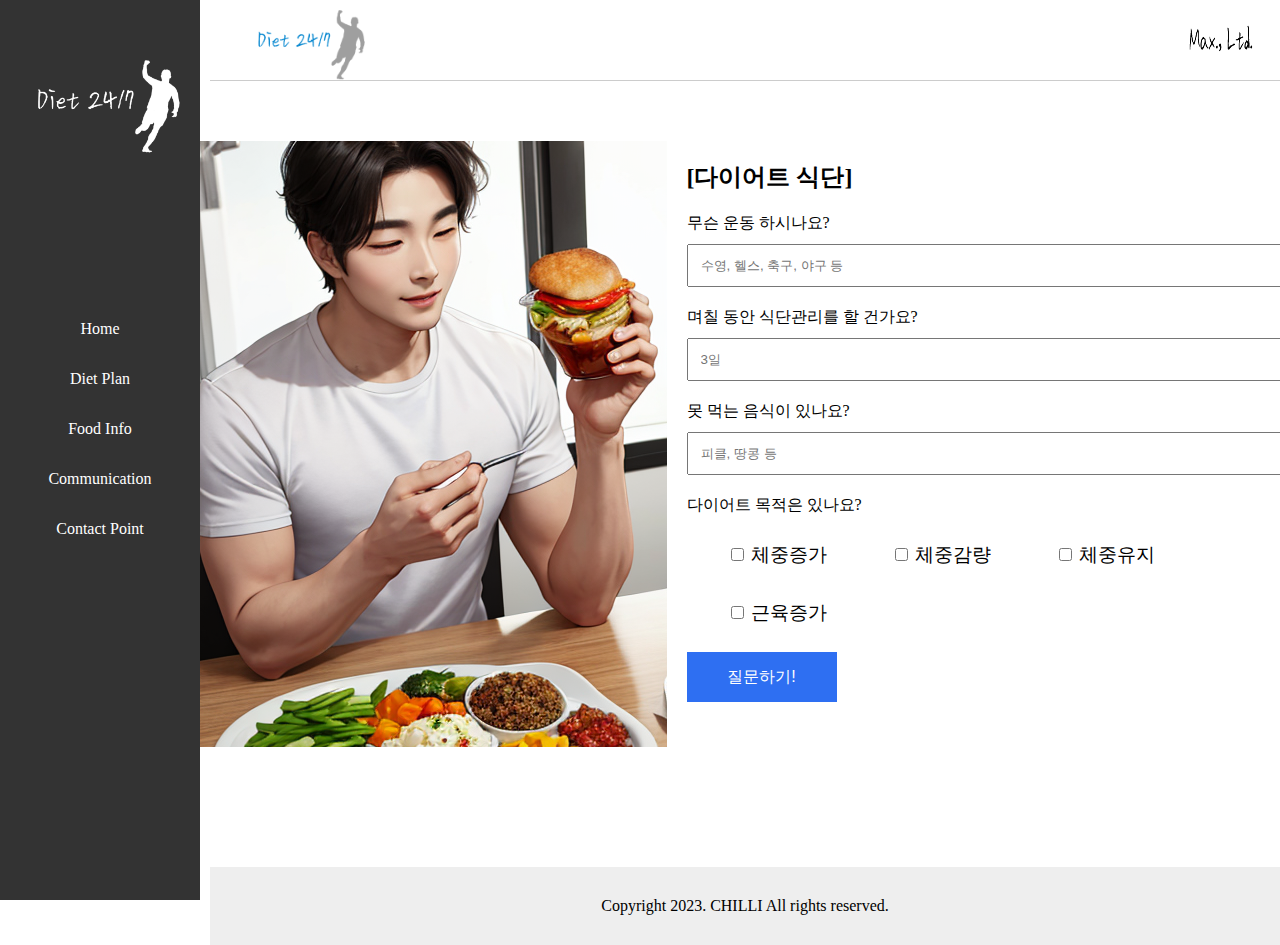
<file: index.html>
<!DOCTYPE html>
<html lang="en">
<head>
    <meta charset="UTF-8">
    <meta name="viewport" content="width=device-width, initial-scale=1.0">
    <link rel="stylesheet" href="https://maxkim77.github.io/Diet247/common.css">
    <script src="https://code.jquery.com/jquery-3.6.0.min.js"></script>
    <style>
    .center-button {
    display: block;
    margin: 20px auto; 
    }
    </style>
    <title>Diet 24/7</title>
</head>
<body>
<!-- Header  -->
    <header class="layout-header">
        <img src="https://maxkim77.github.io/Diet247/IMG/img2.png" width="150px" height="150px">
        <img src="https://maxkim77.github.io/Diet247/IMG/img3.png" width="80px" height="50px">
    </header>
<!-- 사이드메뉴 -->
<div class="left-menu">
    <img src="https://maxkim77.github.io/Diet247/IMG/img1.png" width="200" height="200">
    <ul>
<li><a href="https://maxkim77.github.io/Diet247-1/">Home</a></li>
<li><a href="https://maxkim77.github.io/Diet247/">Diet Plan</a></li>
<li><a href="https://maxkim77.github.io/Diet247-section1/">Food Info</a></li>
<li><a href="https://maxkim77.github.io/Diet247-section2/">Communication</a></li>
<li><a href="https://maxkim77.github.io/Diet247-section3/">Contact Point</a></li>
    </ul>
</div>
<!-- 사이드메뉴 -->
    <div class="container">
        <div class="image-container"><img src="https://maxkim77.github.io/Diet247/IMG/index.PNG" alt="Diet Image"></div>
    <div class="text-container" id="main">
            <h2>[다이어트 식단]</h2>
            <form id="diet-form">
                <div>무슨 운동 하시나요?</div>
                <input name="type" id="type" type="text" minlength="2" maxlength="30" placeholder="수영, 헬스, 축구, 야구 등" required>
                <div>며칠 동안 식단관리를 할 건가요?</div>
                <input name="days" id="days" type="text" minlength="2" maxlength="30" placeholder="3일" required>
                <div>못 먹는 음식이 있나요?</div>
                <input name="extrafood" id="extrafood" type="text" minlength="2" maxlength="30" placeholder="피클, 땅콩 등" required>
                <div>다이어트 목적은 있나요?</div>
                <div class="field" >
                    <ul>
                        <input id="work1" value="work1" type="checkbox">
                        <label for="work1">체중증가</label>
                    </ul>
                    <ul>
                        <input id="work2" value="work2" type="checkbox">
                        <label for="work2">체중감량</label>
                    </ul>
                    <ul>
                        <input id="work3" value="work3" type="checkbox">
                        <label for="work3">체중유지</label>
                    </ul>
                    <ul>
                        <input id="work4" value="work4" type="checkbox">
                        <label for="work4">근육증가</label>
                    </ul>
                </div>
                <button type="submit">질문하기!</button>
            </form>
        </div>
    <div id="loading" style="display: none;">
        <h2>It's a work in progress.</h2>
        <img src = "https://maxkim77.github.io/Diet247/IMG/load-32_256.gif">
    </div>

    <div id="result" style="display: none;">
        <h2 style="text-align: center;">[식단일정]</h2>
        <div class="frame-container"></div>
        <button class="center-button" onclick="init()">Home</button>
        <button id="exportBtn">내보내기</button>
    </div>
</div>
<main>
</main>
<script src="index.js"></script>
<!-- 하단부분 -->
       <footer class="layout-footer">
        Copyright 2023. CHILLI All rights reserved.
    </footer>
<!-- 하단부분 -->
</body>
</html>
</file>
